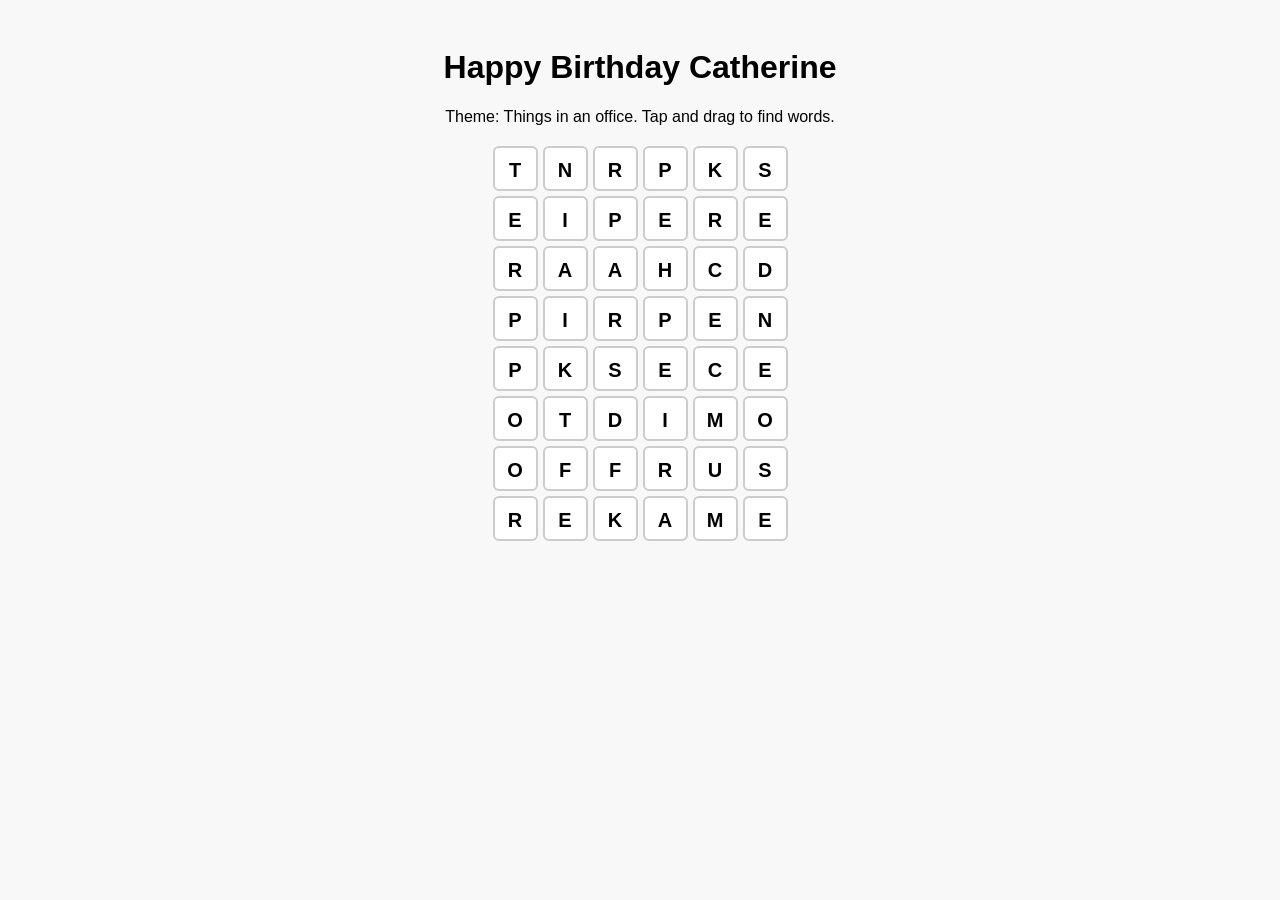
<file: index.html>
<!DOCTYPE html>
<html lang="en">
<head>
  <meta charset="UTF-8" />
  <meta name="viewport" content="width=device-width, initial-scale=1.0"/>
  <title>Happy Birthday Catherine</title>
  <link rel="stylesheet" href="style.css" />
</head>
<body>
  <h1>Happy Birthday Catherine</h1>
  <p>Theme: Things in an office. Tap and drag to find words.</p>
  <div id="grid"></div>
  <script src="script.js"></script>
</body>
</html>
</file>
<file: style.css>
body {
  font-family: sans-serif;
  text-align: center;
  background: #f8f8f8;
  padding: 20px;
}
#grid {
  display: grid;
  grid-template-columns: repeat(6, 45px);
  grid-template-rows: repeat(8, 45px);
  justify-content: center;
  gap: 5px;
  margin-top: 20px;
}
.cell {
  background: white;
  border: 2px solid #ccc;
  border-radius: 6px;
  font-size: 20px;
  font-weight: bold;
  line-height: 45px;
  user-select: none;
}
.cell.selected {
  background: #cce5ff;
}
.cell.found {
  background: #b3e5fc;
  color: black;
}
.cell.found-spangram {
  background: #ffeb3b;
  color: black;
}
</file>
